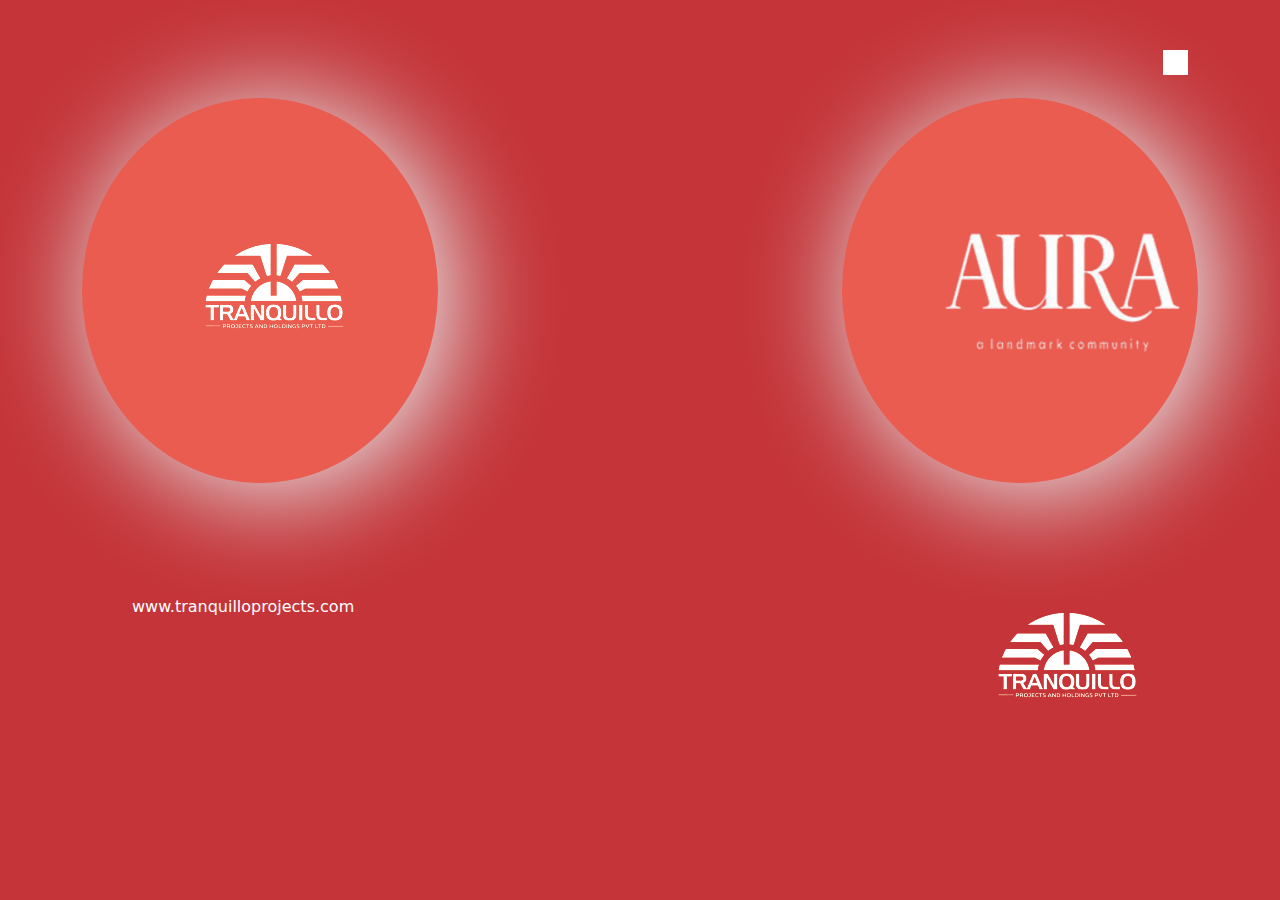
<file: index.html>
<!DOCTYPE html>
<html lang="en">
<head>
    <meta charset="UTF-8">
    <meta http-equiv="X-UA-Compatible" content="IE=edge">
    <meta name="viewport" content="width=device-width, initial-scale=1.0">
    <title>Aura</title>
    <link href="https://cdn.jsdelivr.net/npm/bootstrap@5.2.1/dist/css/bootstrap.min.css" rel="stylesheet">
    <script src="https://cdn.jsdelivr.net/npm/bootstrap@5.2.1/dist/js/bootstrap.bundle.min.js"></script>
    <link rel="stylesheet" href="styles.css">
    
</head>
<body>
    
   <div class="container mt-5">
    <div class="row">
        <div class="col-md-4 mb-3">
            <div class="B">
                <img src="tranquillo.png" />
                
              </div>
        </div>
        <div class="col-md-4 mb-3">
        </div>
        <div class="col-md-4 mb-3">
            <div class="B">
                <div class="square"></div>
                <img src="logo-name.png" />
                
                
              </div>
        </div>

    </div>
   </div>
   <div class="container mt-5 text-center">
    <div class="row">
        <div class="col-md-3 mb-3">
            <p class="url mt-5"><a href="#">www.tranquilloprojects.com</a></p>
        </div>
        <div class="col-md-6"></div>
        <div class="col-md-3 mb-3">
            <img src="tranquillo.png"  width="auto" height="auto"/>

        </div>
    </div>
   </div>
    
</body>
</html>
</file>
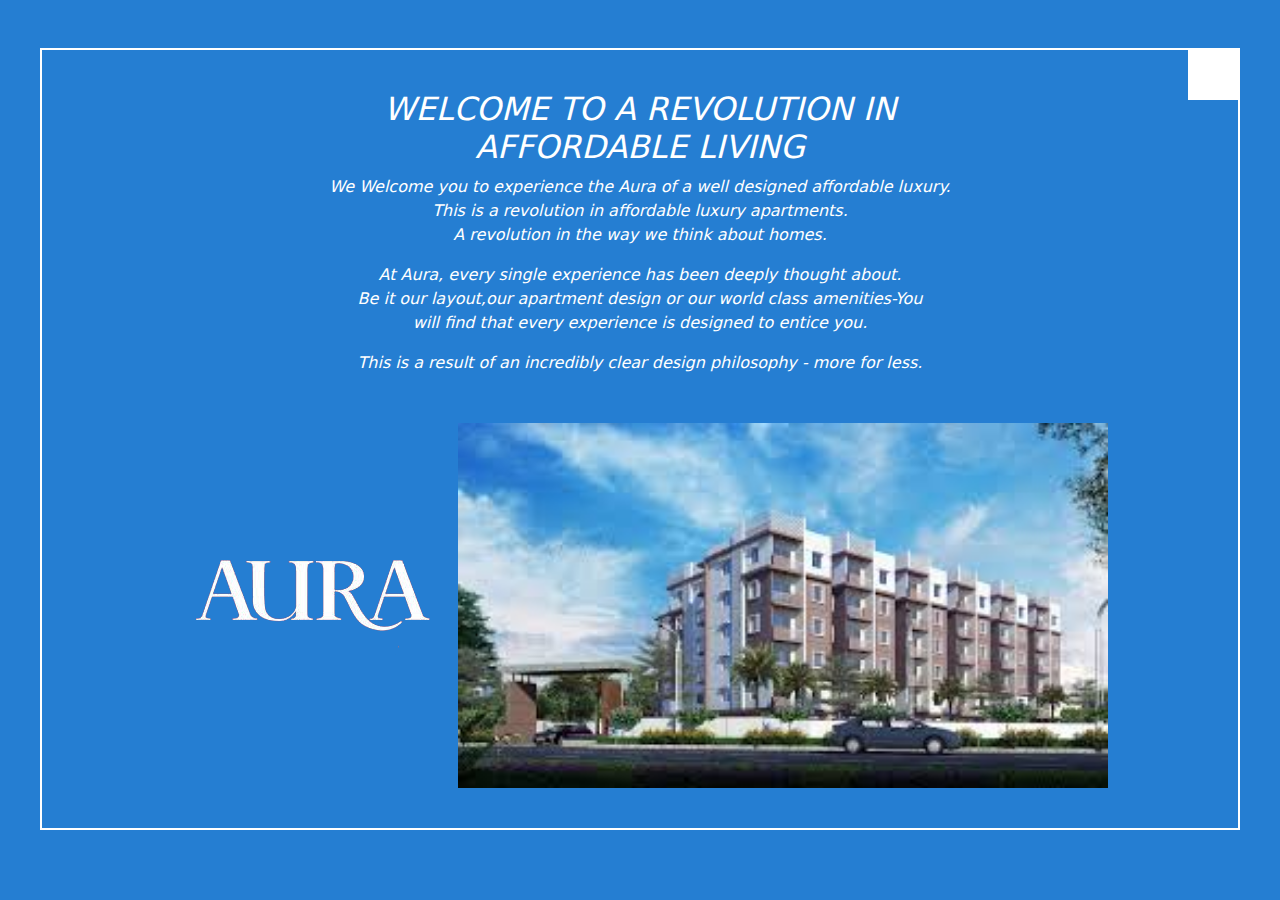
<file: 2.html>
<!DOCTYPE html>
<html lang="en">
<head>
    <meta charset="UTF-8">
    <meta http-equiv="X-UA-Compatible" content="IE=edge">
    <meta name="viewport" content="width=device-width, initial-scale=1.0">
    <title>Page 2</title>
    <link href="https://cdn.jsdelivr.net/npm/bootstrap@5.2.1/dist/css/bootstrap.min.css" rel="stylesheet">
    <script src="https://cdn.jsdelivr.net/npm/bootstrap@5.2.1/dist/js/bootstrap.bundle.min.js"></script>
    <style>
        body{
            background-color: #257ed2;
            
        }
        .wel{
            color:#fff;
            text-align: center;
            border: 2px solid #fff;
            margin: 40px;
            padding: 40px;

        }
        .wel h2{
            text-transform: uppercase;
            font-style: italic;
        }
        .wel p{
            text-align:center;
            font-style: italic;
        }

        .square {
            height: 50px;
            width: 50px;
            background-color: #fff;
            position: absolute;
            right: 42px;
            top: 50px;
            }
    </style>
</head>
<body>
    
                <div class="wel mt-5">
                <div class="square"></div>

                    <h2>Welcome to a Revolution in <br> Affordable Living</h2>
                    <p>We Welcome you to experience the Aura of a well designed affordable luxury.<br>
                        This is a revolution in affordable luxury apartments.<br>
                        A revolution in the way we think about homes.
                    </p>
                    <p>At Aura, every single experience has been deeply thought about.<br>
                        Be it our layout,our apartment design or our world class 
                        amenities-You <br>
                        will find that every experience is designed to entice you.
                    </p>
                    <p class="mb-5">This is a result of an incredibly clear design philosophy - more for less. </p>

                    <img src="logo.png">
                    <img src="page2-img2.jpeg" class="img-fluid" width="650px">

                </div>

                



            

</body>
</html>
</file>
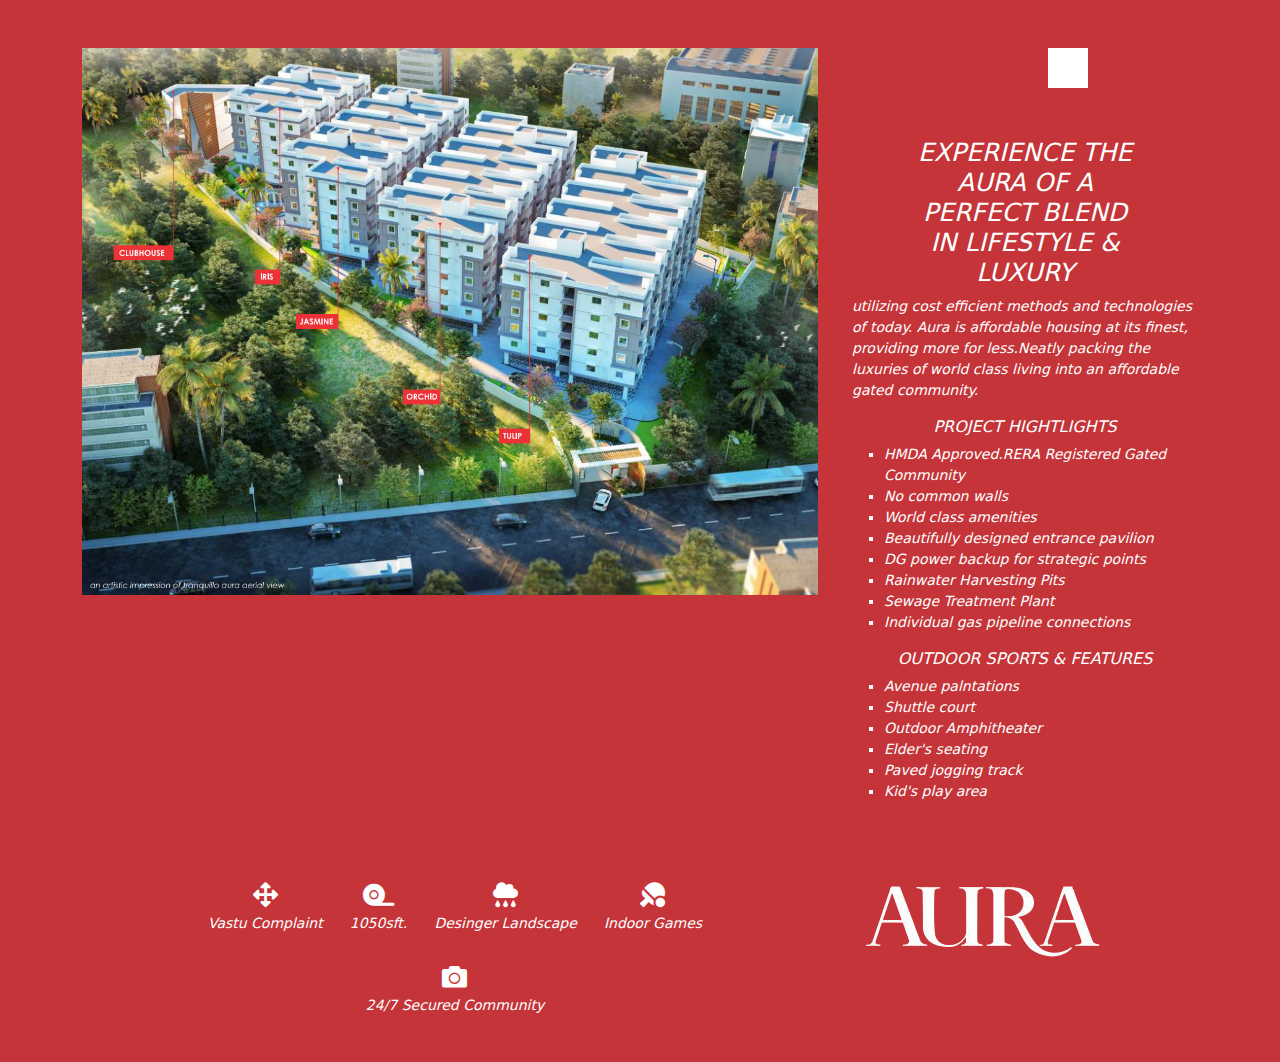
<file: 3.html>
<!DOCTYPE html>
<html lang="en">
<head>
    <meta charset="UTF-8">
    <meta http-equiv="X-UA-Compatible" content="IE=edge">
    <meta name="viewport" content="width=device-width, initial-scale=1.0">
    <title>Page 3</title>
    <link href="https://cdn.jsdelivr.net/npm/bootstrap@5.2.1/dist/css/bootstrap.min.css" rel="stylesheet">
    <script src="https://cdn.jsdelivr.net/npm/bootstrap@5.2.1/dist/js/bootstrap.bundle.min.js"></script>
    <link rel="stylesheet" href="https://cdnjs.cloudflare.com/ajax/libs/font-awesome/5.15.3/css/all.min.css" />
    <style>
        body{
    background-color: #c43438;
    }
    .highlights{
        color:#fff;
        margin-left:10px;
        margin-top: 90px;
    }
    .square {
            height: 40px;
            width: 40px;
            background-color: #fff;
            position: absolute;
            right: 12rem;
            
            
            }

    .highlights h2,h3{
        text-transform: uppercase;
        text-align: center;
        font-style: italic;
    }      

    .highlights h2{
        font-size: 25px;
    }
    .highlights h3{  
        font-size: 16px;   
    }
    .highlights p,ul li{
        font-size: 14px;
        font-style: italic;
    }
    .highlights ul li{
        list-style-type: square;
    }
    .icons ul li{
        display: inline-grid;
        color:#fff;
        margin-right: 22px;
        margin-bottom: 30px;
    }
    .icons{
        text-align: center;
        margin-top: 40px;
    }
    .icons ul li i{
        text-align: center;
        padding-bottom: 6px;
        font-size: 25px;
    }
    </style>
</head>
<body>
    <div class="container mt-5">
        <div class="row">
            <div class="col-md-8 mb-5">
                <img src="page3-img.png" width="850px" height="650px" class="img-fluid">
            </div>

            <div class="col-md-4 mb-4">
                 <div class="square"></div>
                
                <div class="highlights">

                    <h2>experience the <br>
                         Aura of a <br>
                         perfect blend <br>
                         in lifestyle & <br>
                         luxury</h2>
                <p>utilizing cost efficient methods and technologies of today. Aura is affordable housing at its finest, providing
                    more for less.Neatly packing the luxuries of world class living into an affordable gated community.
                </p>

                <h3>Project Hightlights</h3>
                <ul>
                    <li>HMDA Approved.RERA Registered Gated Community</li>
                    <li>No common walls</li>
                    <li>World class amenities</li>
                    <li>Beautifully designed entrance pavilion</li>
                    <li>DG power backup for strategic points</li>
                    <li>Rainwater Harvesting Pits</li>
                    <li>Sewage Treatment Plant</li>
                    <li>Individual gas pipeline connections</li>

                </ul>
                <h3>Outdoor sports & features</h3>
                <ul>
                    <li>Avenue palntations</li>
                    <li>Shuttle court</li>
                    <li>Outdoor Amphitheater</li>
                    <li>Elder's seating</li>
                    <li>Paved jogging track</li>
                    <li>Kid's play area</li>
                </ul>
                </div>
                
            </div>
        </div>



        <div class="row">
            <div class="col-md-8">
                <div class="icons">
                    <ul type="none">
                        <li><i class="fas fa-arrows-alt"></i>Vastu Complaint</li>
                        <li><i class="fas fa-tape"></i>1050sft.</li>
                        <li><i class="fas fa-cloud-rain"></i>Desinger Landscape</li>
                        <li><i class="fas fa-table-tennis"></i>Indoor Games</li>
                        <li><i class="fas fa-camera"></i>24/7 Secured Community</li>  
                        </ul>
                </div>
                





            </div>
            <div class="col-md-4">
                <img src="logo.png">
            </div>
        </div>
    </div>
</body>
</html>
</file>
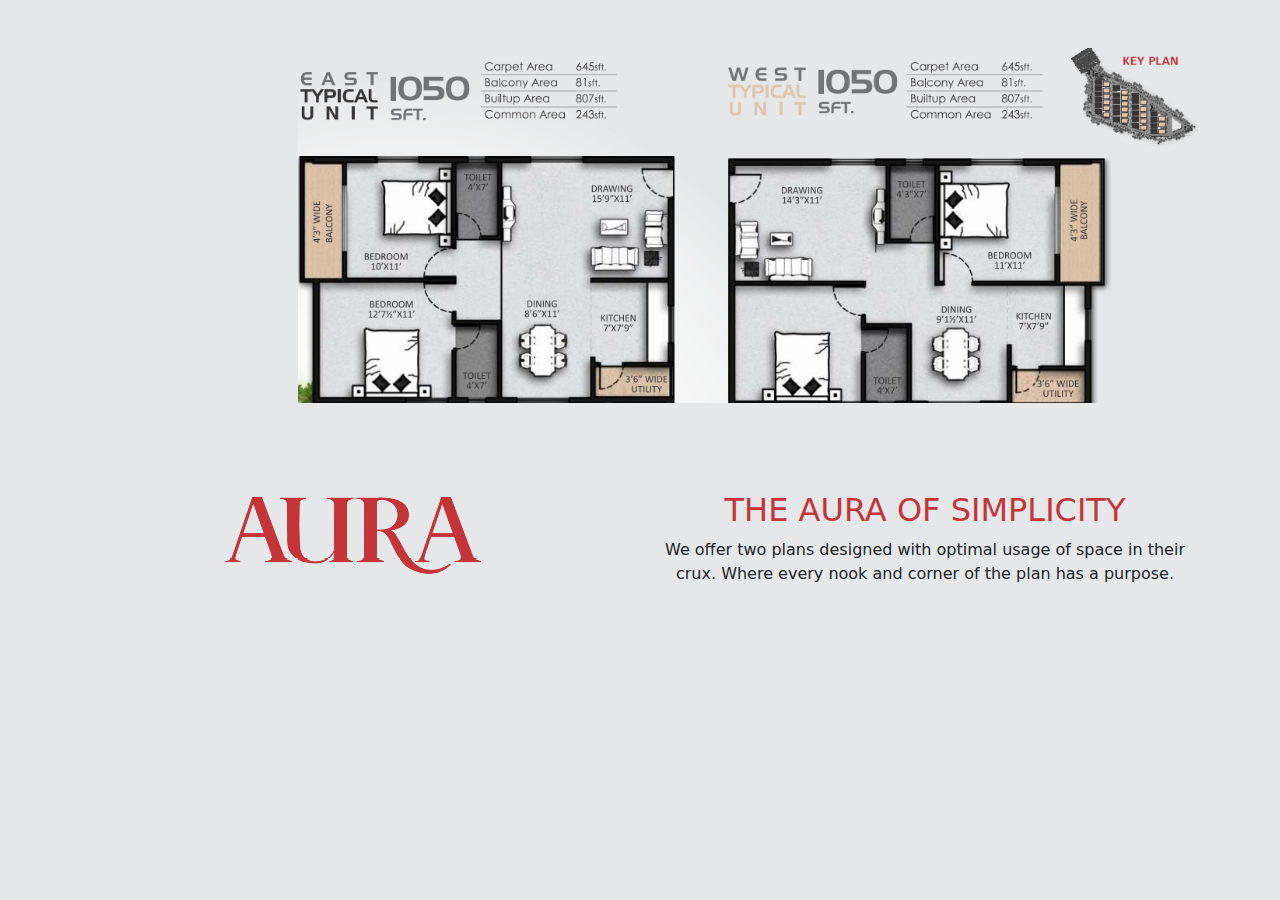
<file: 4.html>
<!DOCTYPE html>
<html lang="en">
<head>
    <meta charset="UTF-8">
    <meta http-equiv="X-UA-Compatible" content="IE=edge">
    <meta name="viewport" content="width=device-width, initial-scale=1.0">
    <title>Page 4</title>
    <link href="https://cdn.jsdelivr.net/npm/bootstrap@5.2.1/dist/css/bootstrap.min.css" rel="stylesheet">
    <script src="https://cdn.jsdelivr.net/npm/bootstrap@5.2.1/dist/js/bootstrap.bundle.min.js"></script>
    <style>
        body{
            background-color:#e6e7e8;
        }
        .layout{
            text-align:right;
            margin-bottom: 40px;
        }
        .simple{
            text-align: center;
        }
        .simple h2{
            text-transform: uppercase;
            color: #c43438;
            
        }
    </style>
</head>
<body>
   
    <div class="container mt-5">
        <div class="row ">
            <div class="col-md-12">
                <div class="layout">
                    <img src="page4-img.png" width="900px" height="auto" class="img-fluid">
                </div>
            </div>
        </div>
        <div class="row mt-5">
            <div class="col-md-6 mb-3">
                <div class="simple">
                    <img src="page4-img1.png">
                </div>
            </div>
            <div class="col-md-6 mb-3">
                <div class="simple">
                    <h2>The Aura of Simplicity</h2>
                <p>We offer two plans designed with optimal usage of space in their crux. Where every nook and corner of the plan has a purpose.</p>
                </div>
            </div>
        </div>
    </div>
</body>
</html>
</file>
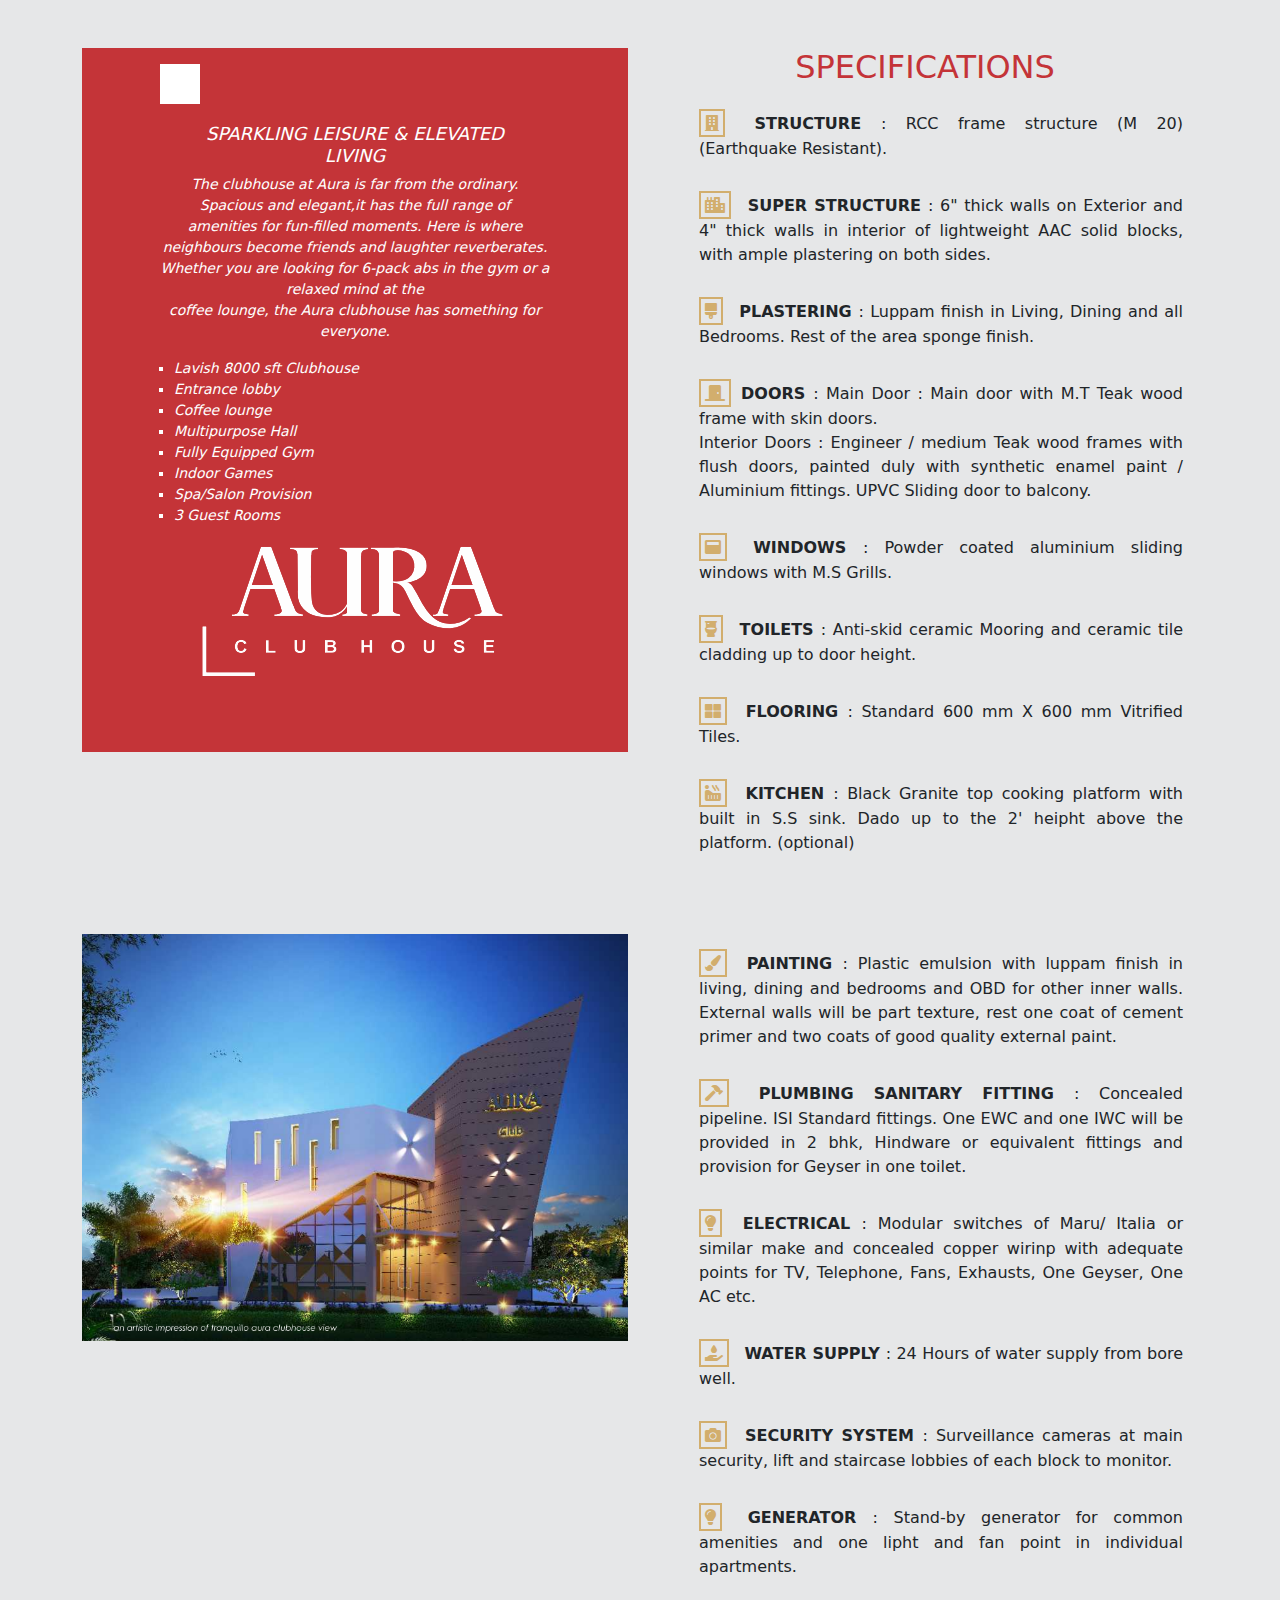
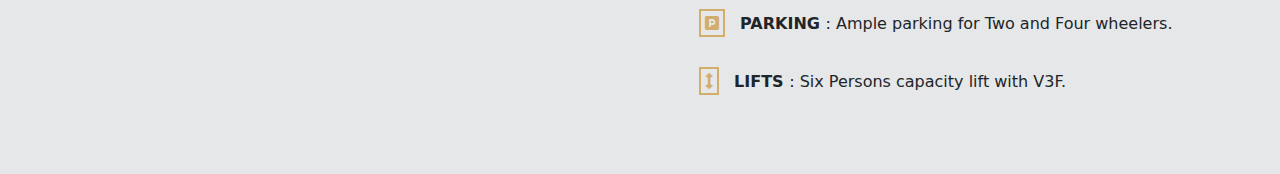
<file: 5.html>
<!DOCTYPE html>
<html lang="en">
<head>
    <meta charset="UTF-8">
    <meta http-equiv="X-UA-Compatible" content="IE=edge">
    <meta name="viewport" content="width=device-width, initial-scale=1.0">
    <title>Page 5</title>
    <link href="https://cdn.jsdelivr.net/npm/bootstrap@5.2.1/dist/css/bootstrap.min.css" rel="stylesheet">
    <script src="https://cdn.jsdelivr.net/npm/bootstrap@5.2.1/dist/js/bootstrap.bundle.min.js"></script>
    <link rel="stylesheet" href="https://cdnjs.cloudflare.com/ajax/libs/font-awesome/5.15.3/css/all.min.css" />

    <style>
       body{
        background-color: #e6e7e8;
       }
        .bg{
            background-color: #c43438;
            color:#fff;
            text-align: center;
            padding:75px 60px;
            
        }
        .bg h2,.icons h2{
            text-transform: uppercase;
        }
        .bg ul li{
            list-style-type: square;
            text-align: left;
            
        }
        .bg p,.bg h2,.icons h2{
            text-align: center;
        }
        .bg p,.bg ul li{
            font-size: 14px;
        }
        .bg h2{
            font-size: 18px;
        }
        .bg h2,.bg p,.bg ul li{
            font-style: italic;
        }
        .square {
            height: 40px;
            width: 40px;
            background-color: #fff;
            position: absolute;
            left: 10rem;
            top:4rem;
            
        }
        .icons h2{
            color:#c43438;
            
        }
        .icons ul li{
                padding:15px;
                text-align: justify;
        }
        .icons ul li i{
                color:#d2ae6d;
                border:2px solid #d2ae6d;
                padding: 4px;
                margin-right: 10px;
        }
   
    </style>
</head>
<body>
    <div class="container mt-5">
        <div class="row">
            <div class="col-md-6 mb-5">
                <div class="square"></div>

                <div class="bg">
                       <h2>Sparkling leisure & elevated<br> living</h2>
                       <p>The clubhouse at Aura is far from the ordinary.<br>
                       Spacious and elegant,it has the full range of <br>
                       amenities for fun-filled moments. Here is where<br>
                        neighbours become friends and laughter reverberates. <br>
                        Whether you are looking for 6-pack abs in 
                        the gym or a relaxed mind at the <br>
                        coffee lounge, the Aura clubhouse has something for everyone. </p>
                   <ul>
                       <li>Lavish 8000 sft Clubhouse</li>
                       <li>Entrance lobby</li>
                       <li>Coffee lounge</li>
                       <li>Multipurpose Hall</li>
                       <li>Fully Equipped Gym</li>
                       <li>Indoor Games</li>
                       <li>Spa/Salon Provision</li>
                       <li>3 Guest Rooms</li>
                   </ul>
                   <img src="page5-img1.png" class="img-fluid"> 
                   </div>
            </div>
            <div class="col-md-6 mb-5">
                <div class="icons">
                <h2>Specifications</h2>

                    <ul type="none">
                        <li><i class="fas fa-building"></i>
                            <b>STRUCTURE </b>: 
                            RCC frame structure (M 20) (Earthquake Resistant).
                            </li>
                        <li><i class="fas fa-city"></i>
                            <b>SUPER STRUCTURE </b>:
                            6" thick walls on Exterior and 4" thick walls in interior of lightweight AAC solid
                            blocks, with ample plastering on both sides.
                            </li>
                        <li><i class="fas fa-brush"></i>
                            <b>PLASTERING </b>:
                            Luppam finish in Living, Dining and all Bedrooms. Rest of the area sponge finish.
                            </li>
                        <li><i class="fas fa-door-closed"></i><b>DOORS </b>:
                            Main Door : Main door with M.T Teak wood frame with skin doors.<br>
                            Interior Doors : Engineer / medium Teak wood frames with flush doors, painted duly with synthetic enamel paint / Aluminium fittings. UPVC Sliding door to balcony.
                            </li>
                        <li><i class="fas fa-window-maximize"></i>
                            <b>WINDOWS </b>: Powder coated aluminium sliding windows with M.S Grills.</li>
                        <li><i class="fas fa-toilet"></i>
                            <b>TOILETS </b>: Anti-skid ceramic Mooring and ceramic tile cladding up to door height.</li>
                        

                        <li><i class="fas fa-th-large"></i>
                            <b>FLOORING </b>: Standard 600 mm X 600 mm Vitrified Tiles.</li>
                        <li><i class="fas fa-hot-tub"></i>
                            <b>KITCHEN </b>: Black Granite top cooking platform with built in S.S sink. Dado up to the 2' heipht above the platform. (optional)</li>                   
                        </ul>
                </div>
            </div>

        </div>


        <div class="row">
            <div class="col-md-6 mb-5">
                <img src="page5-img2.png"  class="img-fluid">     
            </div>
            <div class="col-md-6 mb-5">
                <div class="icons">
                    <ul type="none">
                        <li><i class="fas fa-paint-brush"></i>
                            <b>PAINTING </b>:
                            Plastic emulsion with luppam finish in living, dining and bedrooms and OBD for other inner walls. External walls will be part texture, rest one coat of cement primer and two coats of good quality external paint.
                            </li>
                        <li><i class="fas fa-hammer"></i>
                            <b>PLUMBING SANITARY FITTING </b> : Concealed pipeline. ISI Standard fittings. One EWC and one IWC will be provided in 2 bhk, Hindware or equivalent fittings and provision for Geyser in one toilet.</li>
                        <li><i class="fas fa-lightbulb"></i>
                            <b>ELECTRICAL </b> : Modular switches of Maru/ Italia or similar make and concealed copper wirinp with adequate points for TV, Telephone, Fans, Exhausts, One Geyser, One AC etc.</li>
                        <li><i class="fas fa-hand-holding-water"></i>
                            <b>WATER SUPPLY </b>: 24 Hours of water supply from bore well.</li>
                        <li><i class="fas fa-camera"></i>
                            <b>SECURITY SYSTEM </b> : Surveillance cameras at main security, lift and staircase lobbies of each block to monitor.</li>
                        <li><i class="fas fa-lightbulb"></i>
                            <b>GENERATOR </b> : Stand-by generator for common amenities and one lipht and fan point in individual apartments.</li>
                        <li><i class="fas fa-parking"></i>
                            <b>PARKING </b> : Ample parking for Two and Four wheelers.</li>
                        <li><i class="fas fa-arrows-alt-v"></i>
                            <b>LIFTS </b> : Six Persons capacity lift with V3F.</li>
                    </ul>
                </div>
            </div>

        </div>
    </div>
    
</body>
</html>
</file>
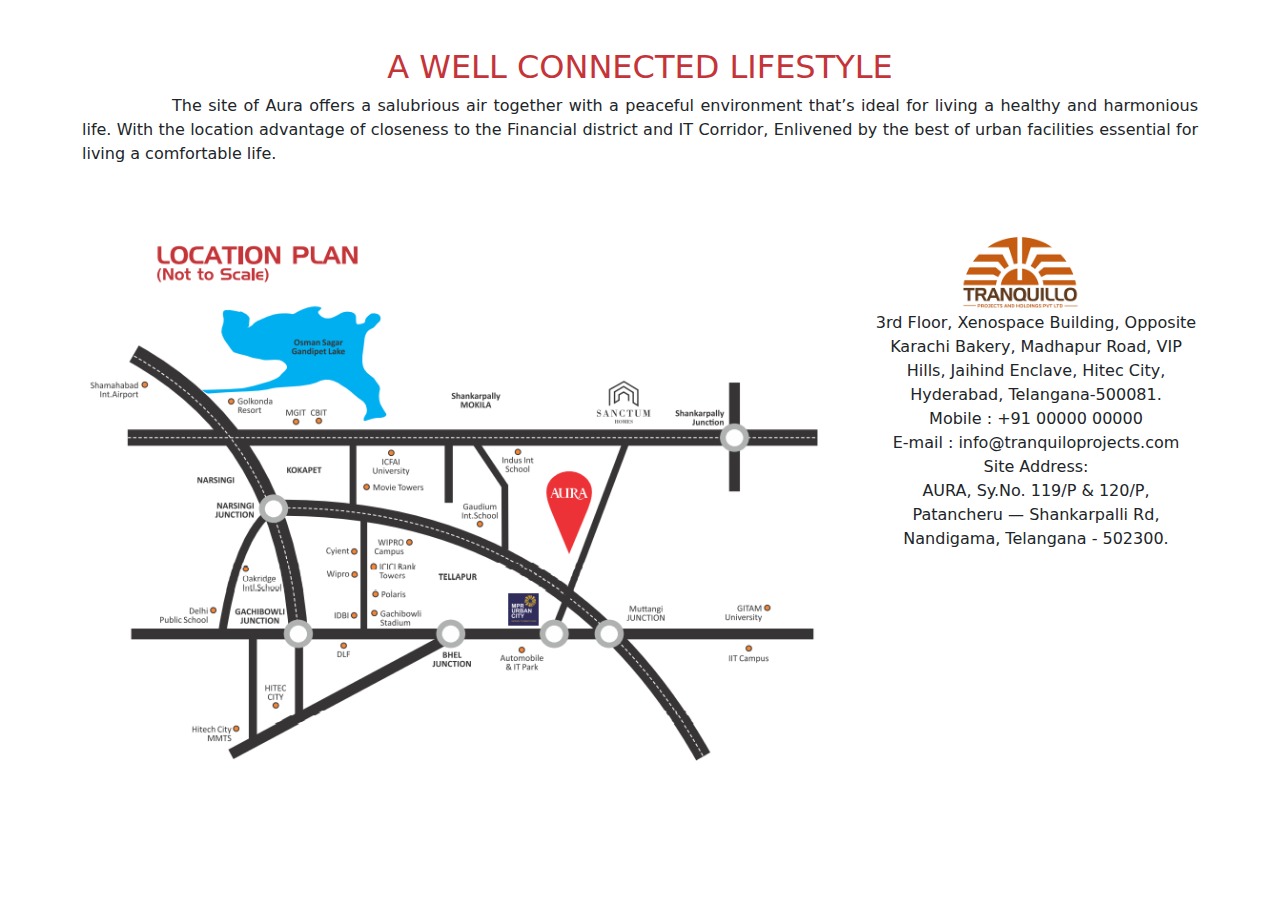
<file: 6.html>
<!DOCTYPE html>
<html lang="en">
<head>
    <meta charset="UTF-8">
    <meta http-equiv="X-UA-Compatible" content="IE=edge">
    <meta name="viewport" content="width=device-width, initial-scale=1.0">
    <title>Page 6</title>
    <link href="https://cdn.jsdelivr.net/npm/bootstrap@5.2.1/dist/css/bootstrap.min.css" rel="stylesheet">
    <script src="https://cdn.jsdelivr.net/npm/bootstrap@5.2.1/dist/js/bootstrap.bundle.min.js"></script>
    <link rel="stylesheet" href="https://cdnjs.cloudflare.com/ajax/libs/font-awesome/5.15.3/css/all.min.css" />
    <style>
        .lifestyle h2{
            color: #c43438;
            text-transform: uppercase;
            text-align: center;
         }
       .lifestyle p{
        text-align: justify;
        text-indent: 90px;
       }
    </style>
</head>
<body>
    <div class="container mt-5">
        <div class="row">
            <div class="col-md-12">
                <div class="lifestyle">
                    <h2>a well connected
                        lifestyle</h2>
                    <p>
                        
    The site of Aura offers a salubrious air together with a peaceful environment that’s ideal for living a healthy and harmonious life. With the location advantage of closeness to the Financial district and IT Corridor, Enlivened by the best of urban facilities essential for living a comfortable life.
    
                    </p>
                </div>
            </div>
        </div>

        <div class="row mt-5">
            <div class="col-md-8">
                <img src="page6-img1.png" class="img-fluid">
            </div>
            <div class="col-md-4 text-center">
                <img src="page6-img2.png" width="120px" height="auto" class="img-fluid">
                <ul type="none">
                    <li>
                        3rd Floor, Xenospace Building,
Opposite Karachi Bakery, Madhapur Road, VIP Hills, Jaihind Enclave,
Hitec City, Hyderabad, TeIangana-500081.

                    </li>
                    <li>
                        Mobile : +91 00000 00000

                    </li>
                    <li>
                        E-mail : info@tranquiloprojects.com
                    </li>
                    <li>
                        Site Address:<br>
AURA, Sy.No. 119/P & 120/P,<br>
Patancheru — Shankarpalli Rd,<br> Nandigama, Telangana - 502300.

                    </li>
                </ul>
            </div>
        </div>

    </div>
</body>
</html>
</file>
<file: styles.css>
body{
    background-color: #c43438;
}


.B { 
    text-align: center;
    margin-top: 50px;
    background-color: #ea5b50;;
    border-radius:50%;
    padding:80px;
   
    box-shadow: 12px 7px 111px rgb(235 255 255);
  }
  
  .square {
    height: 25px;
    width: 25px;
    background-color: #fff;
    position: absolute;
    right: 92px;
    top: 50px;
  }
  .url a{
    color: #fff;
    text-decoration: none;
    margin-left: 50px;

  }
</file>
